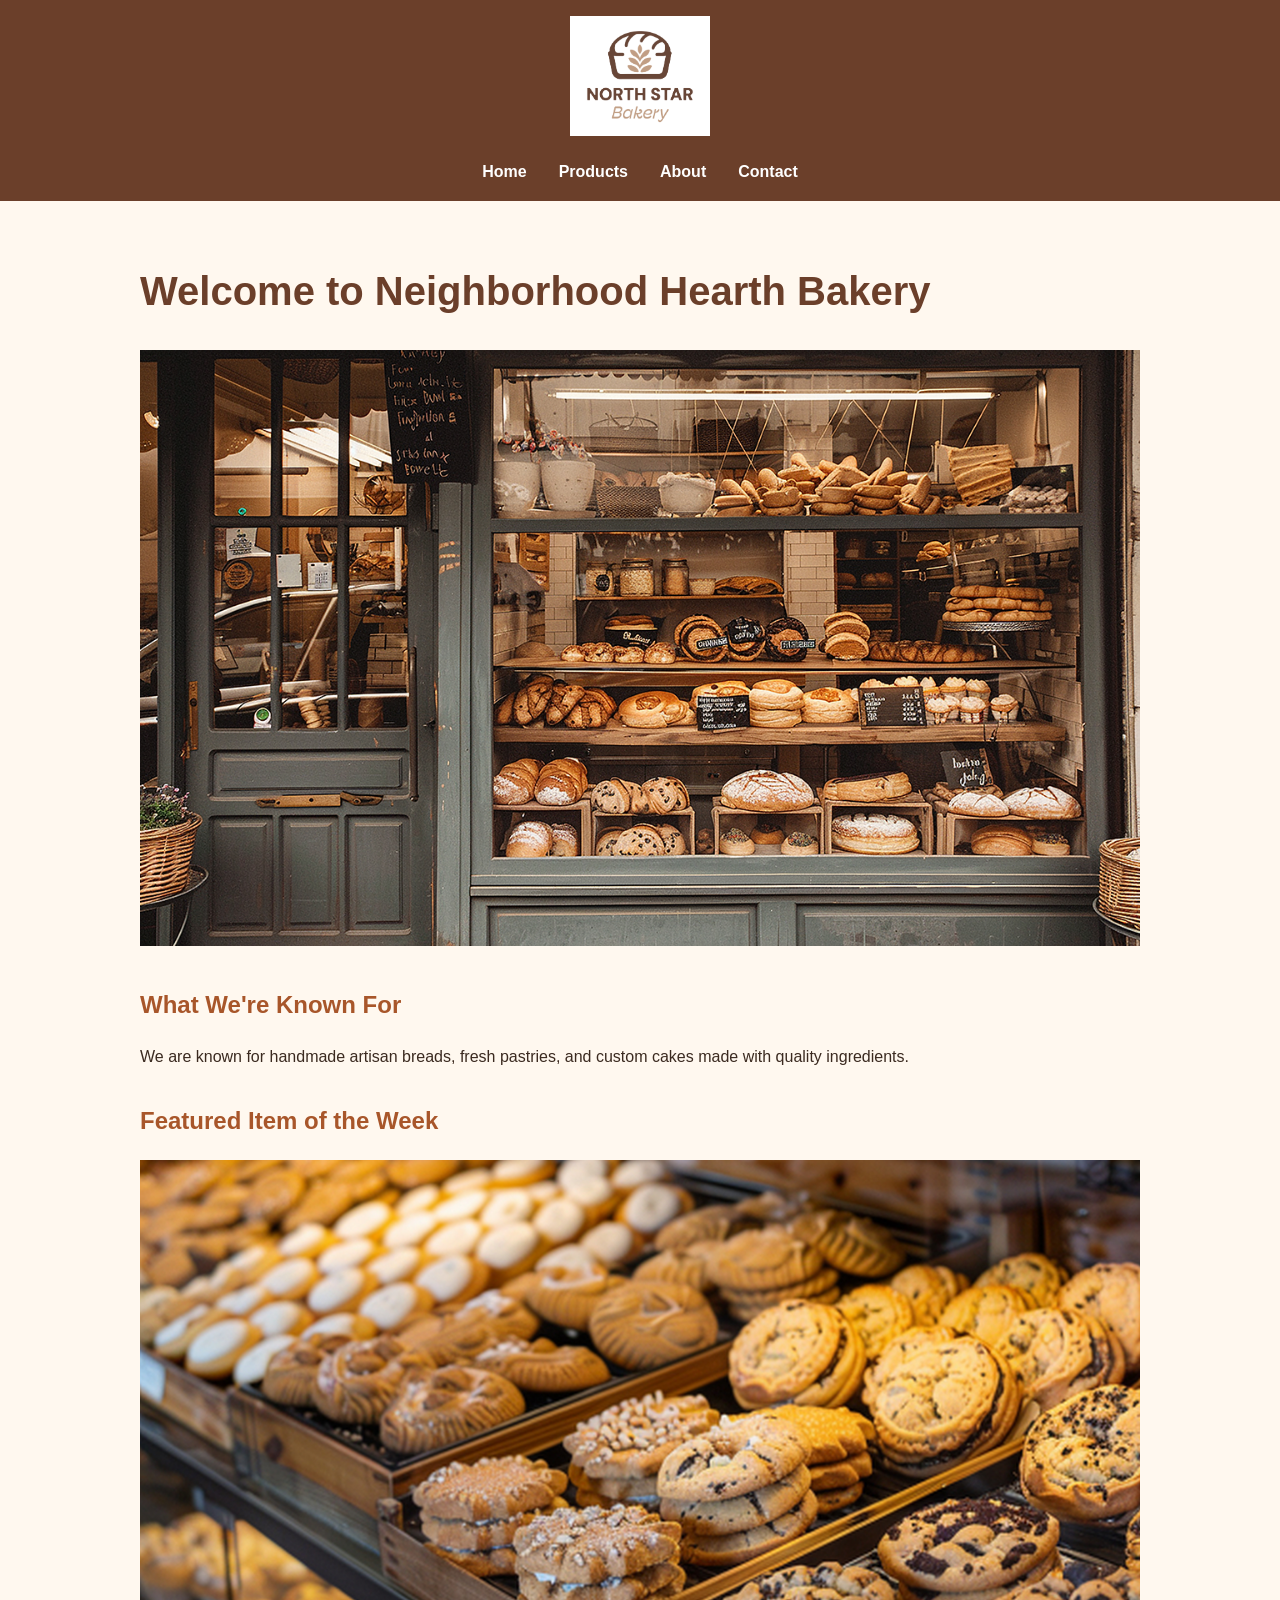
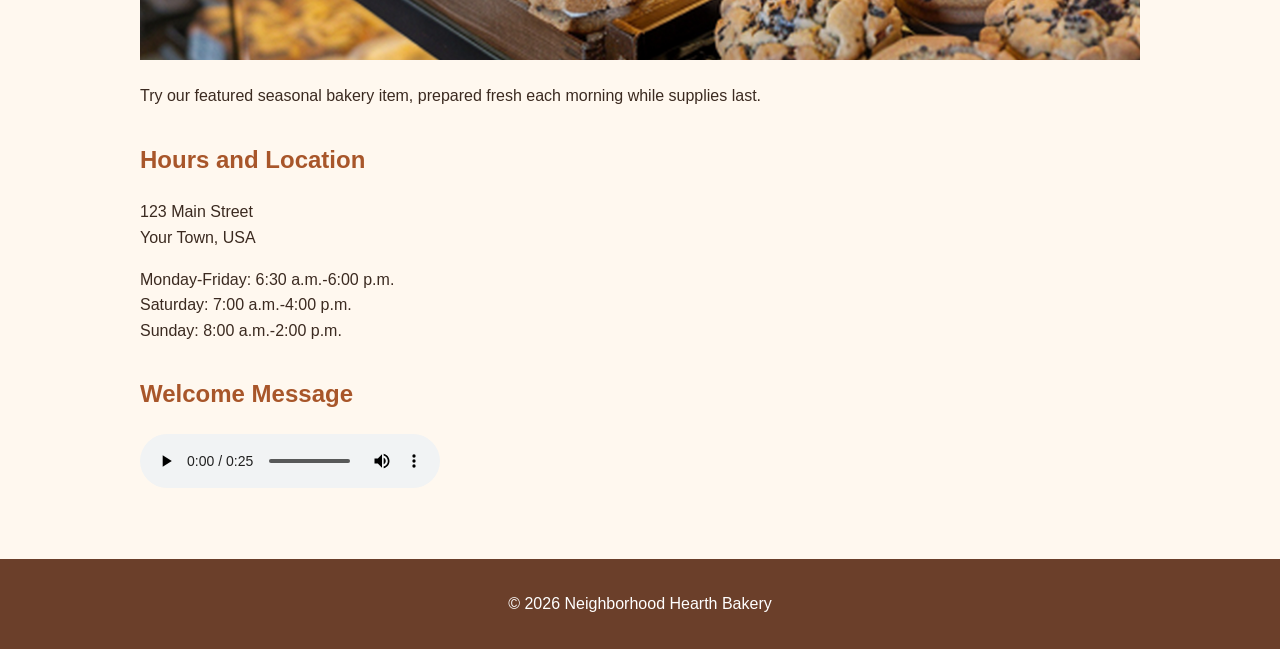
<file: index.html>
<!DOCTYPE html>
<html lang="en">

<head>
    <meta charset="UTF-8">
    <meta name="viewport" content="width=device-width, initial-scale=1.0">
    <title>Neighborhood Hearth Bakery | Home</title>
    <link rel="stylesheet" href="styles.css">
</head>

<body>

    <header>
        <img src="bakery-logo_c.png" alt="Neighborhood Hearth Bakery logo">

        <nav>
            <ul>
                <li><a href="index.html">Home</a></li>
                <li><a href="products.html">Products</a></li>
                <li><a href="about.html">About</a></li>
                <li><a href="contact.html">Contact</a></li>
            </ul>
        </nav>
    </header>

    <main>
        <h1>Welcome to Neighborhood Hearth Bakery</h1>

        <img src="bakery-storefront_c.png"
             alt="Front entrance of Neighborhood Hearth Bakery">

        <section>
            <h2>What We're Known For</h2>
            <p>
                We are known for handmade artisan breads, fresh pastries,
                and custom cakes made with quality ingredients.
            </p>
        </section>

        <section>
            <h2>Featured Item of the Week</h2>

            <picture>
                <source media="(min-width: 768px)"
                        srcset="bakery-feature-large_c.png">
                <img src="bakery-feature-small_c.png"
                     alt="Featured bakery item of the week">
            </picture>

            <p>
                Try our featured seasonal bakery item, prepared fresh
                each morning while supplies last.
            </p>
        </section>

        <section>
            <h2>Hours and Location</h2>
            <p>
                123 Main Street<br>
                Your Town, USA
            </p>

            <p>
                Monday-Friday: 6:30 a.m.-6:00 p.m.<br>
                Saturday: 7:00 a.m.-4:00 p.m.<br>
                Sunday: 8:00 a.m.-2:00 p.m.
            </p>
        </section>

        <section>
            <h2>Welcome Message</h2>

            <audio controls>
                <source src="bakery-welcome_c.mp3" type="audio/mpeg">
                Your browser does not support the audio element.
            </audio>
        </section>
    </main>

    <footer>
        <p>&copy; 2026 Neighborhood Hearth Bakery</p>
    </footer>

</body>
</html>
</file>
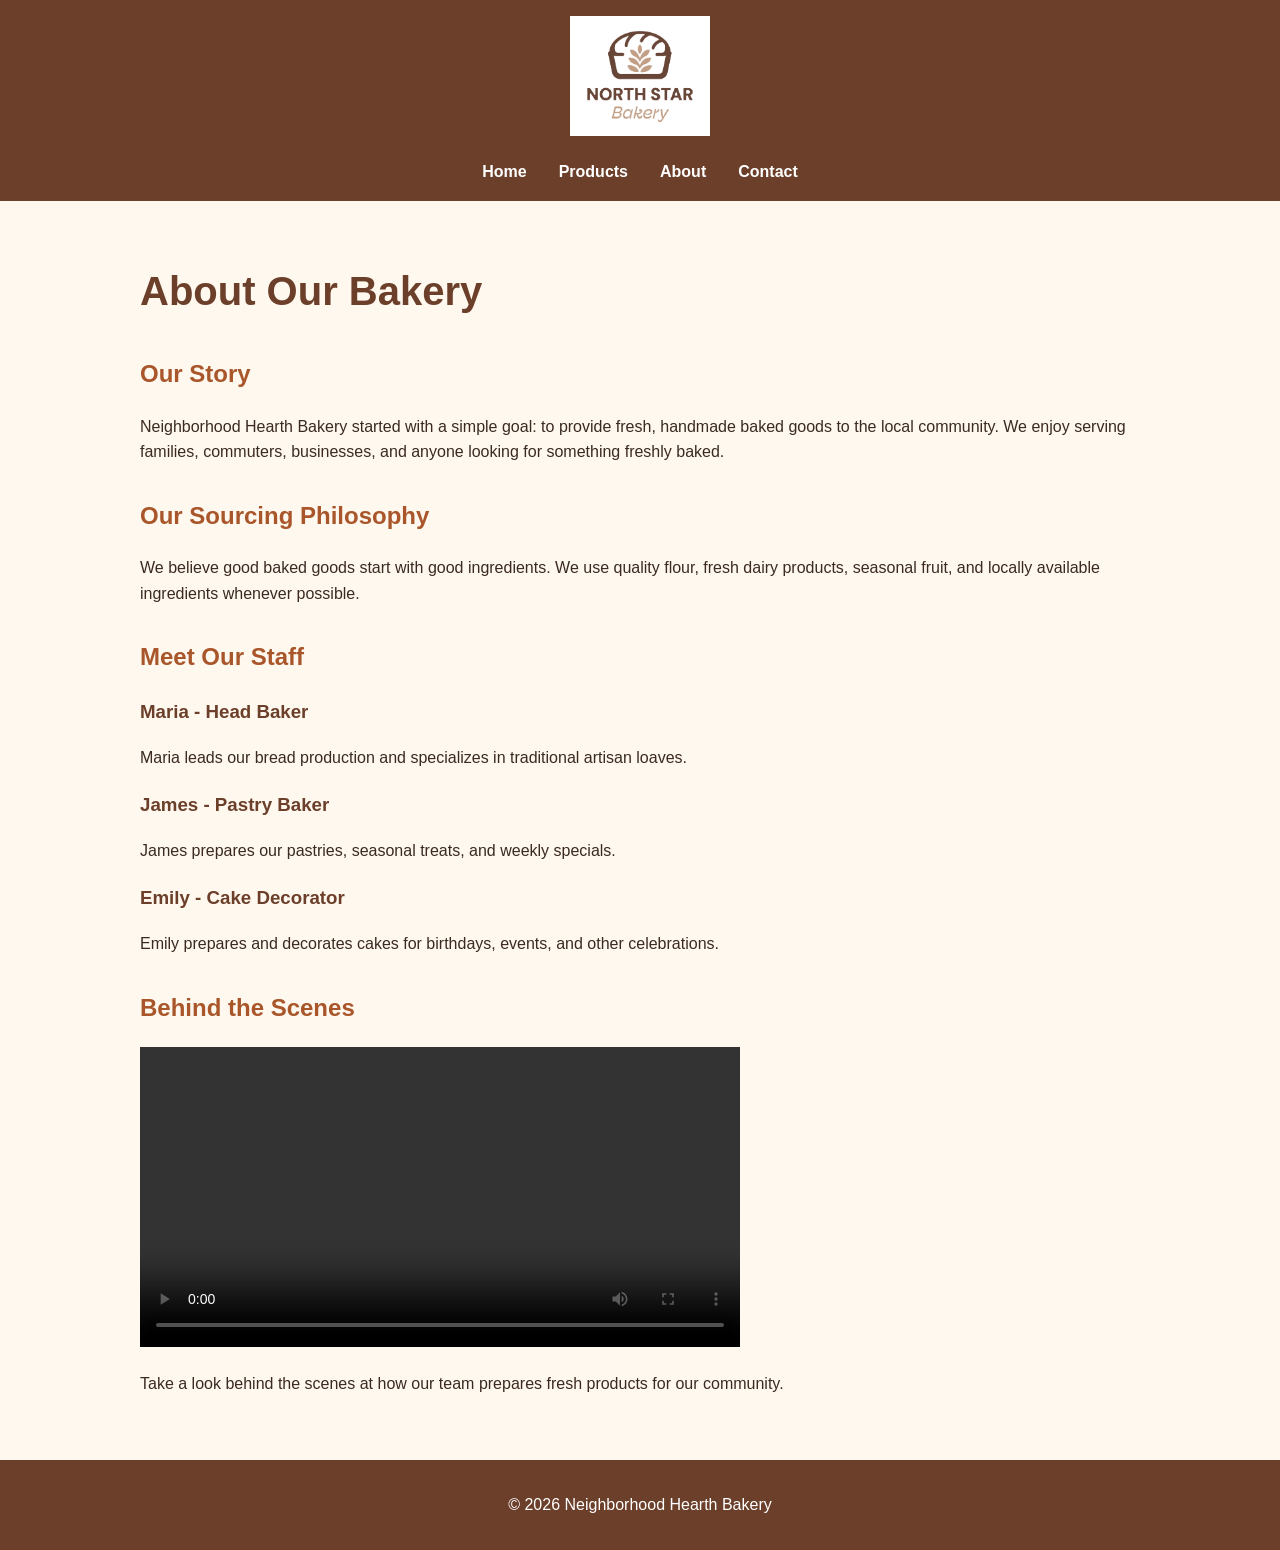
<file: about.html>
<!DOCTYPE html>
<html lang="en">

<head>
    <meta charset="UTF-8">
    <meta name="viewport" content="width=device-width, initial-scale=1.0">
    <title>Neighborhood Hearth Bakery | About</title>
    <link rel="stylesheet" href="styles.css">
</head>

<body>

    <header>
        <img src="bakery-logo_c.png" alt="Neighborhood Hearth Bakery logo">

        <nav>
            <ul>
                <li><a href="index.html">Home</a></li>
                <li><a href="products.html">Products</a></li>
                <li><a href="about.html">About</a></li>
                <li><a href="contact.html">Contact</a></li>
            </ul>
        </nav>
    </header>

    <main>
        <h1>About Our Bakery</h1>

        <section>
            <h2>Our Story</h2>
            <p>
                Neighborhood Hearth Bakery started with a simple goal:
                to provide fresh, handmade baked goods to the local community.
                We enjoy serving families, commuters, businesses, and anyone
                looking for something freshly baked.
            </p>
        </section>

        <section>
            <h2>Our Sourcing Philosophy</h2>
            <p>
                We believe good baked goods start with good ingredients.
                We use quality flour, fresh dairy products, seasonal fruit,
                and locally available ingredients whenever possible.
            </p>
        </section>

        <section>
            <h2>Meet Our Staff</h2>

            <h3>Maria - Head Baker</h3>
            <p>
                Maria leads our bread production and specializes in
                traditional artisan loaves.
            </p>

            <h3>James - Pastry Baker</h3>
            <p>
                James prepares our pastries, seasonal treats, and
                weekly specials.
            </p>

            <h3>Emily - Cake Decorator</h3>
            <p>
                Emily prepares and decorates cakes for birthdays,
                events, and other celebrations.
            </p>
        </section>

        <section>
            <h2>Behind the Scenes</h2>

            <video controls width="600">
                <source src="bakery-behind-scenes-github.mp4" type="video/mp4">
                Your browser does not support the video element.
            </video>

            <p>
                Take a look behind the scenes at how our team prepares
                fresh products for our community.
            </p>
        </section>
    </main>

    <footer>
        <p>&copy; 2026 Neighborhood Hearth Bakery</p>
    </footer>

</body>
</html>
</file>
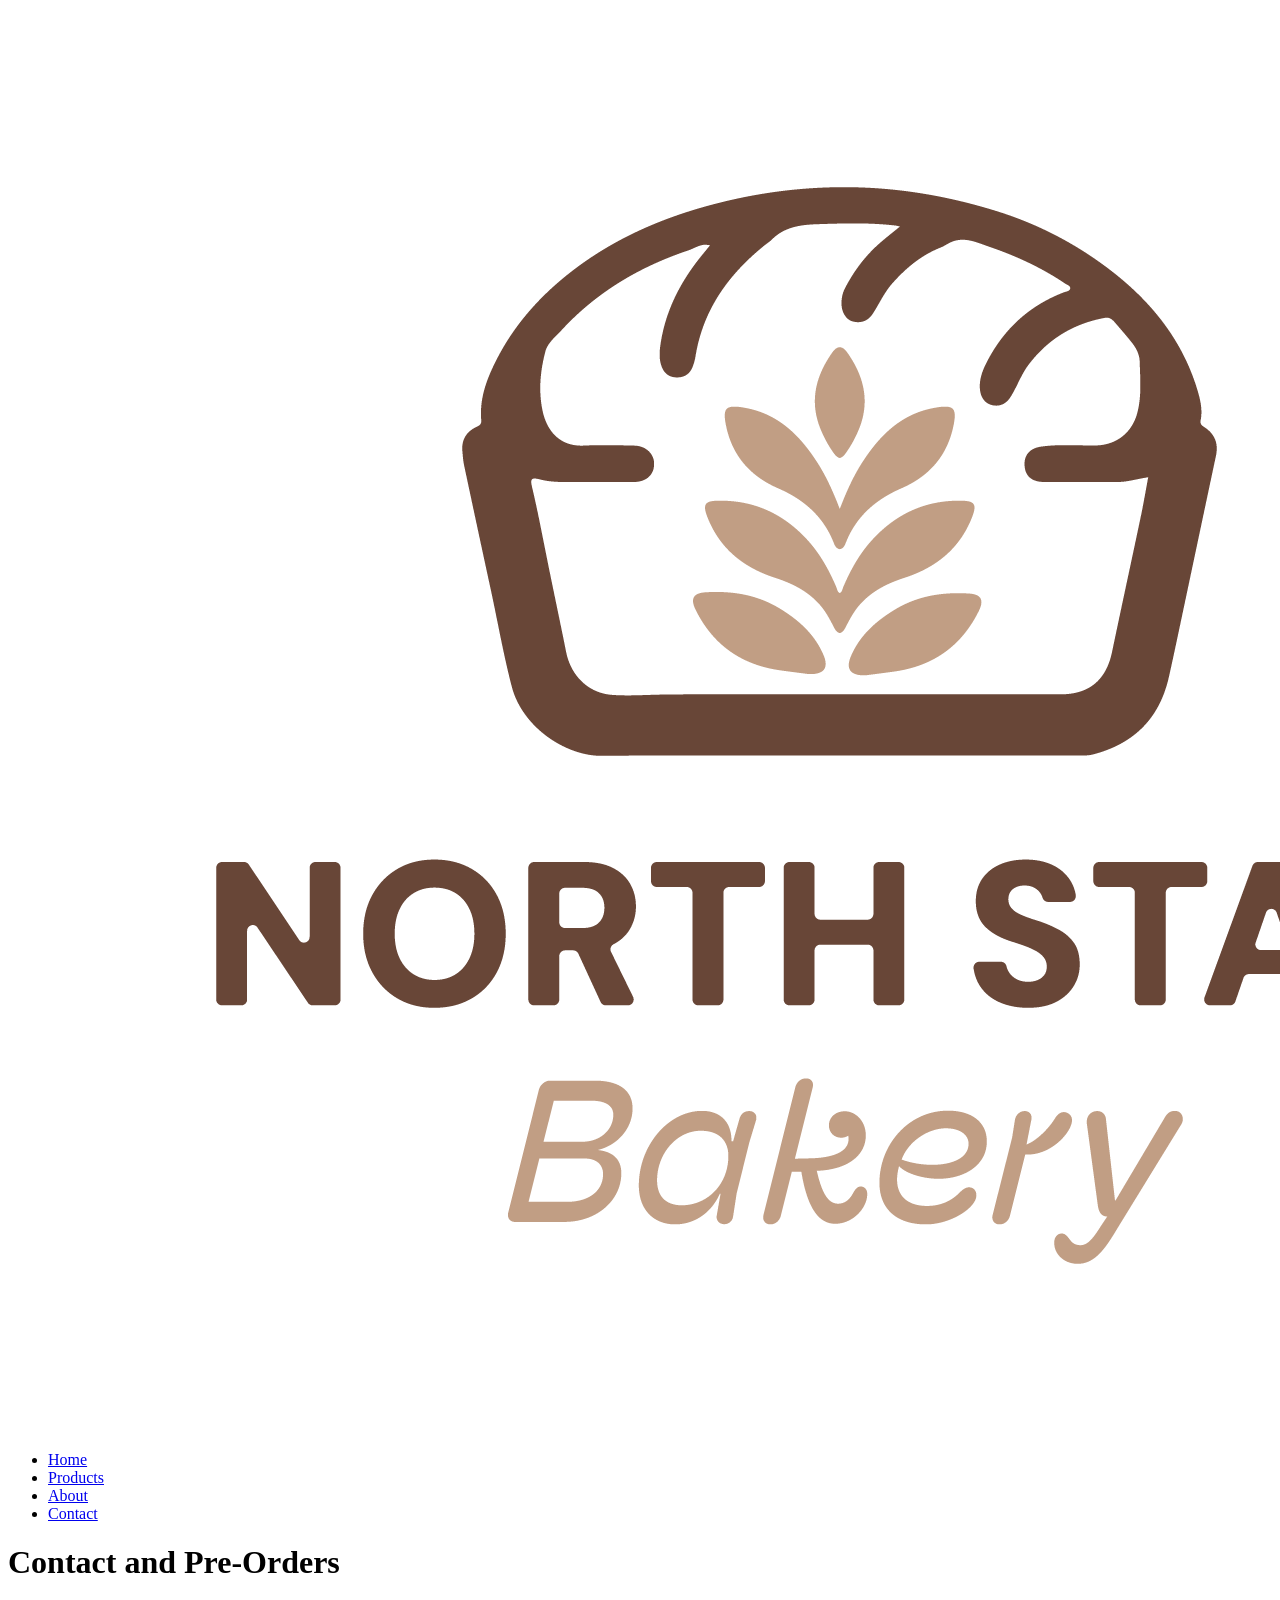
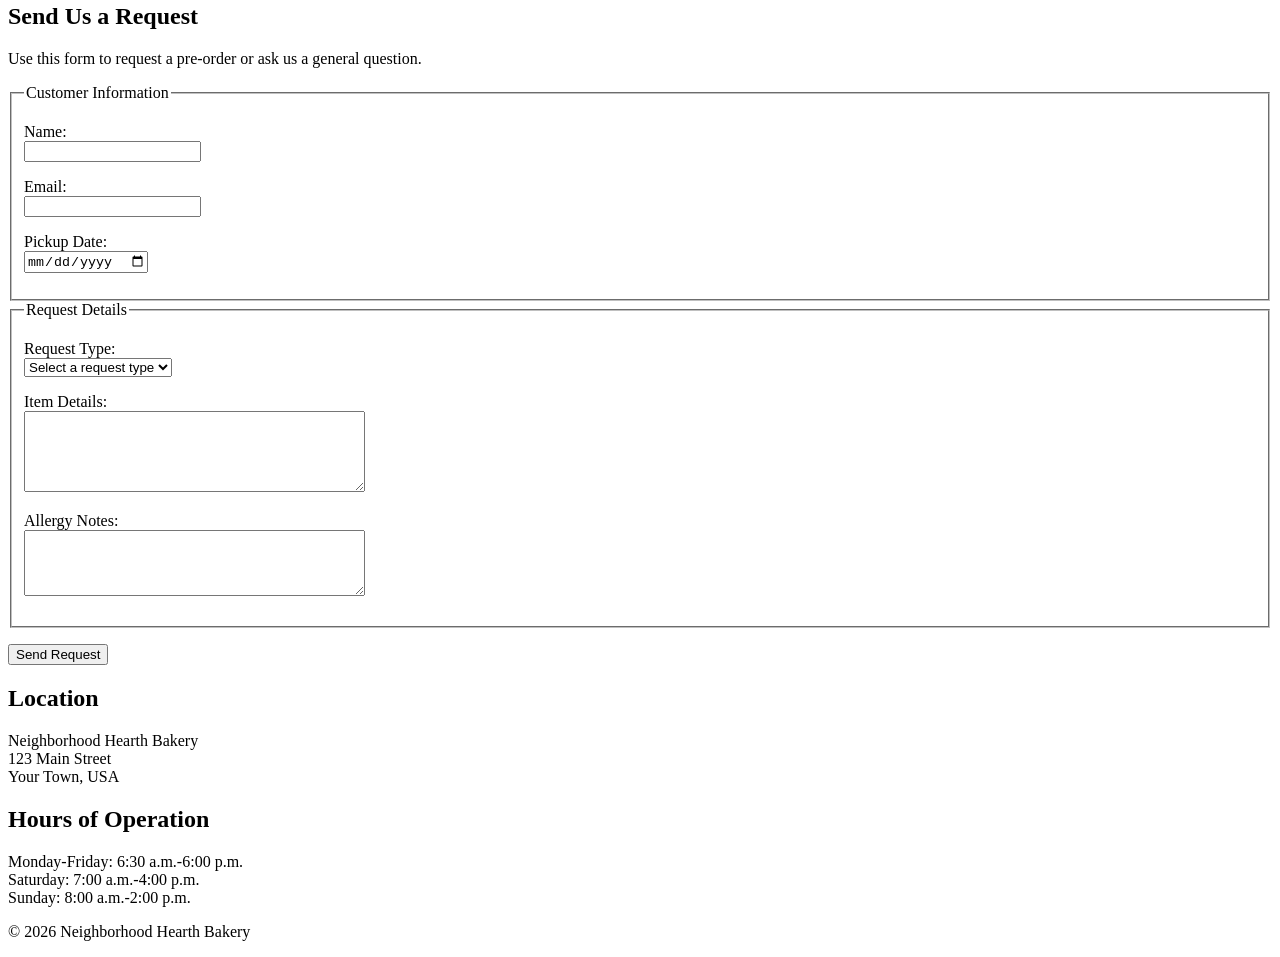
<file: contact.html>
<!DOCTYPE html>
<html lang="en">

<head>
    <meta charset="UTF-8">
    <meta name="viewport" content="width=device-width, initial-scale=1.0">
    <title>Neighborhood Hearth Bakery | Contact</title>
</head>

<script src="script.js"></script>
    
<body>

    <header>
        <img src="bakery-logo_c.png" alt="Neighborhood Hearth Bakery logo">

        <nav>
            <ul>
                <li><a href="index.html">Home</a></li>
                <li><a href="products.html">Products</a></li>
                <li><a href="about.html">About</a></li>
                <li><a href="contact.html">Contact</a></li>
            </ul>
        </nav>
    </header>

    <main>
        <h1>Contact and Pre-Orders</h1>

        <section>
            <h2>Send Us a Request</h2>

            <p>
                Use this form to request a pre-order or ask us a
                general question.
            </p>

            <form action="#" method="post">

                <fieldset>
                    <legend>Customer Information</legend>

                    <p>
             <label for="name">Name:</label><br>

            <input type="text"
                   id="name"
                   name="name"
                   required>

            <span id="name-error"></span>
                    </p>

                    <p>
            <label for="email">Email:</label><br>

            <input type="email"
                   id="email"
                   name="email"
                   required>

            <span id="email-error"></span>
                    </p>

                    <p>
                        <label for="pickup">Pickup Date:</label><br>
                        <input type="date"
                               id="pickup"
                               name="pickup"
                               required>
                    </p>
                </fieldset>

                <fieldset>
                    <legend>Request Details</legend>

                    <p>
                        <label for="request-type">Request Type:</label><br>
                        <select id="request-type"
                                name="request-type"
                                required>
                            <option value="">Select a request type</option>
                            <option value="pre-order">Pre-Order</option>
                            <option value="general-question">General Question</option>
                        </select>
                    </p>

                    <p>
                        <label for="item-details">Item Details:</label><br>
                        <textarea id="item-details"
                                  name="item-details"
                                  rows="5"
                                  cols="40"
                                  required></textarea>
                    </p>

                    <p>
                        <label for="allergies">Allergy Notes:</label><br>
                        <textarea id="allergies"
                                  name="allergies"
                                  rows="4"
                                  cols="40"></textarea>
                    </p>
                </fieldset>

                <p>
                    <button type="submit">Send Request</button>
                </p>

            <form id="contact-form" action="#" method="post">
        </section>

        <section>
            <h2>Location</h2>
            <p>
                Neighborhood Hearth Bakery<br>
                123 Main Street<br>
                Your Town, USA
            </p>
        </section>

        <section>
            <h2>Hours of Operation</h2>
            <p>
                Monday-Friday: 6:30 a.m.-6:00 p.m.<br>
                Saturday: 7:00 a.m.-4:00 p.m.<br>
                Sunday: 8:00 a.m.-2:00 p.m.
            </p>
        </section>
    </main>

    <footer>
        <p>&copy; 2026 Neighborhood Hearth Bakery</p>
    </footer>

</body>
</html>
</file>
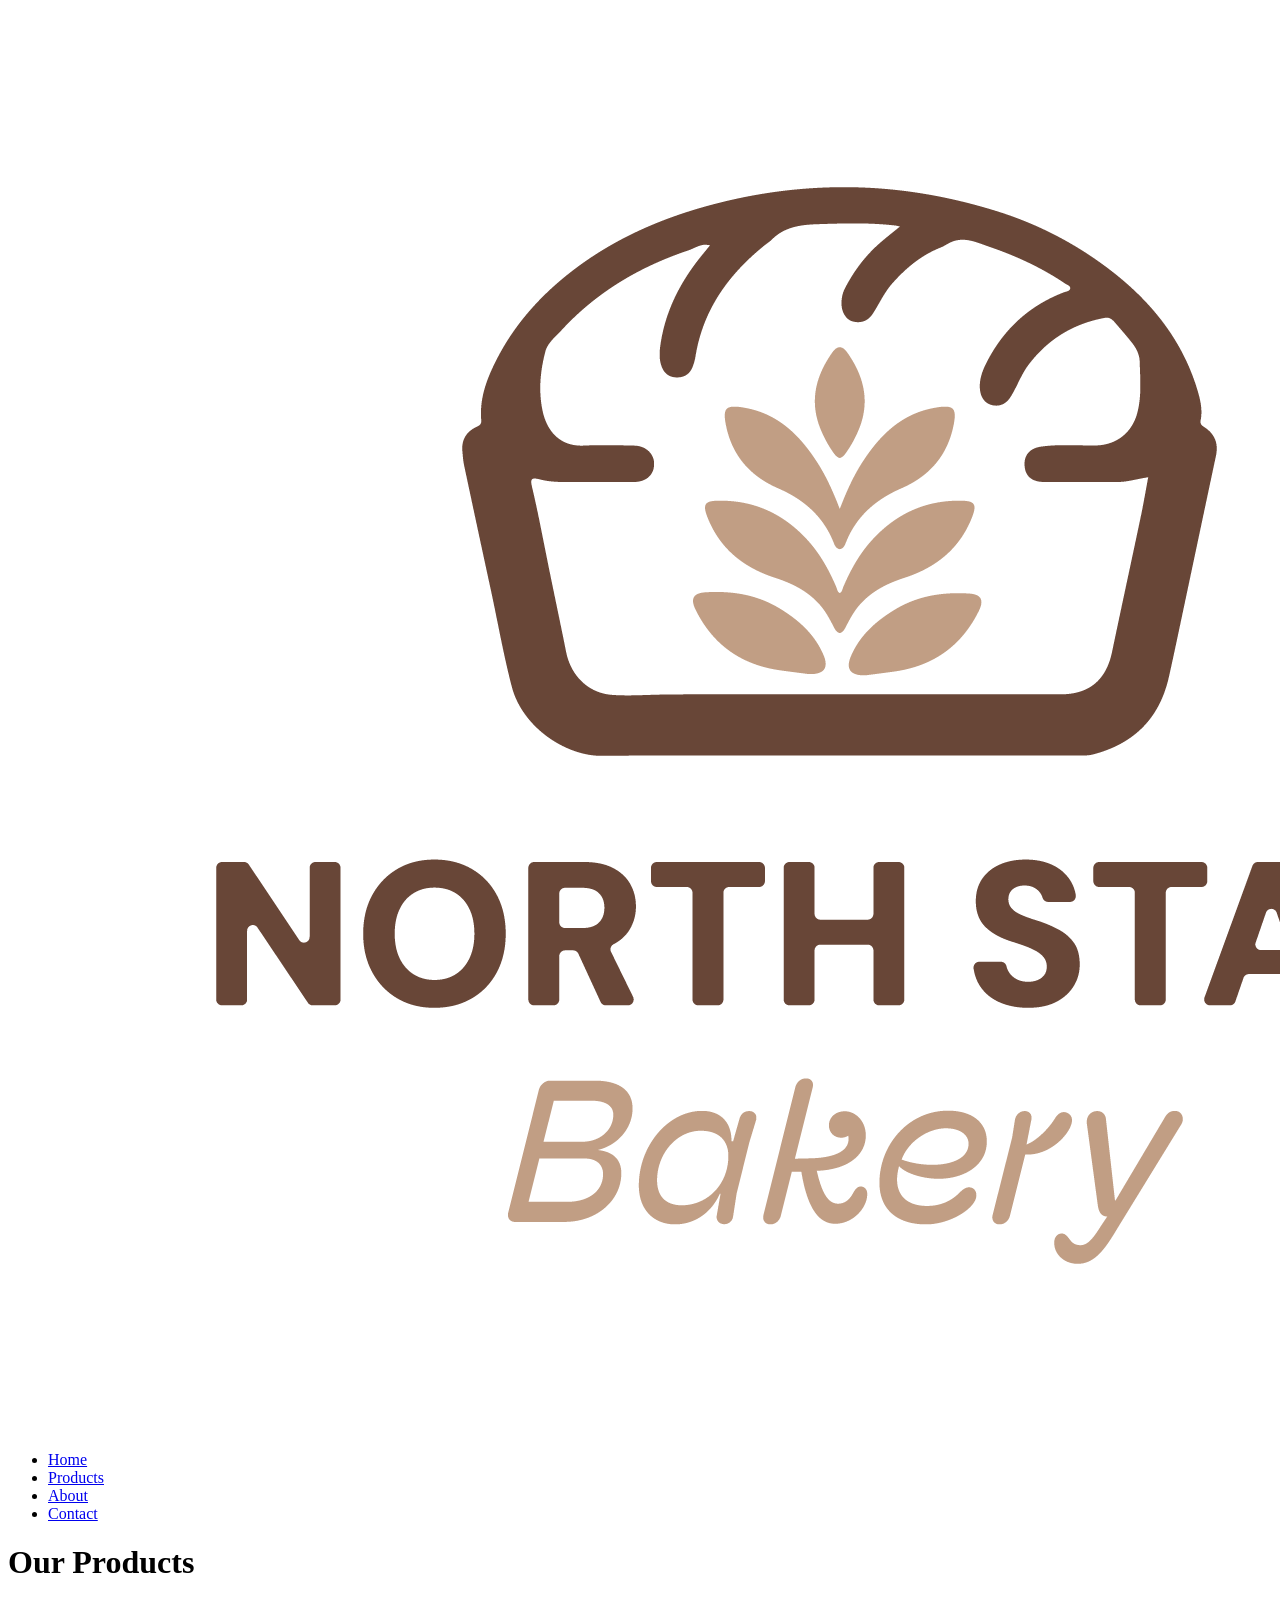
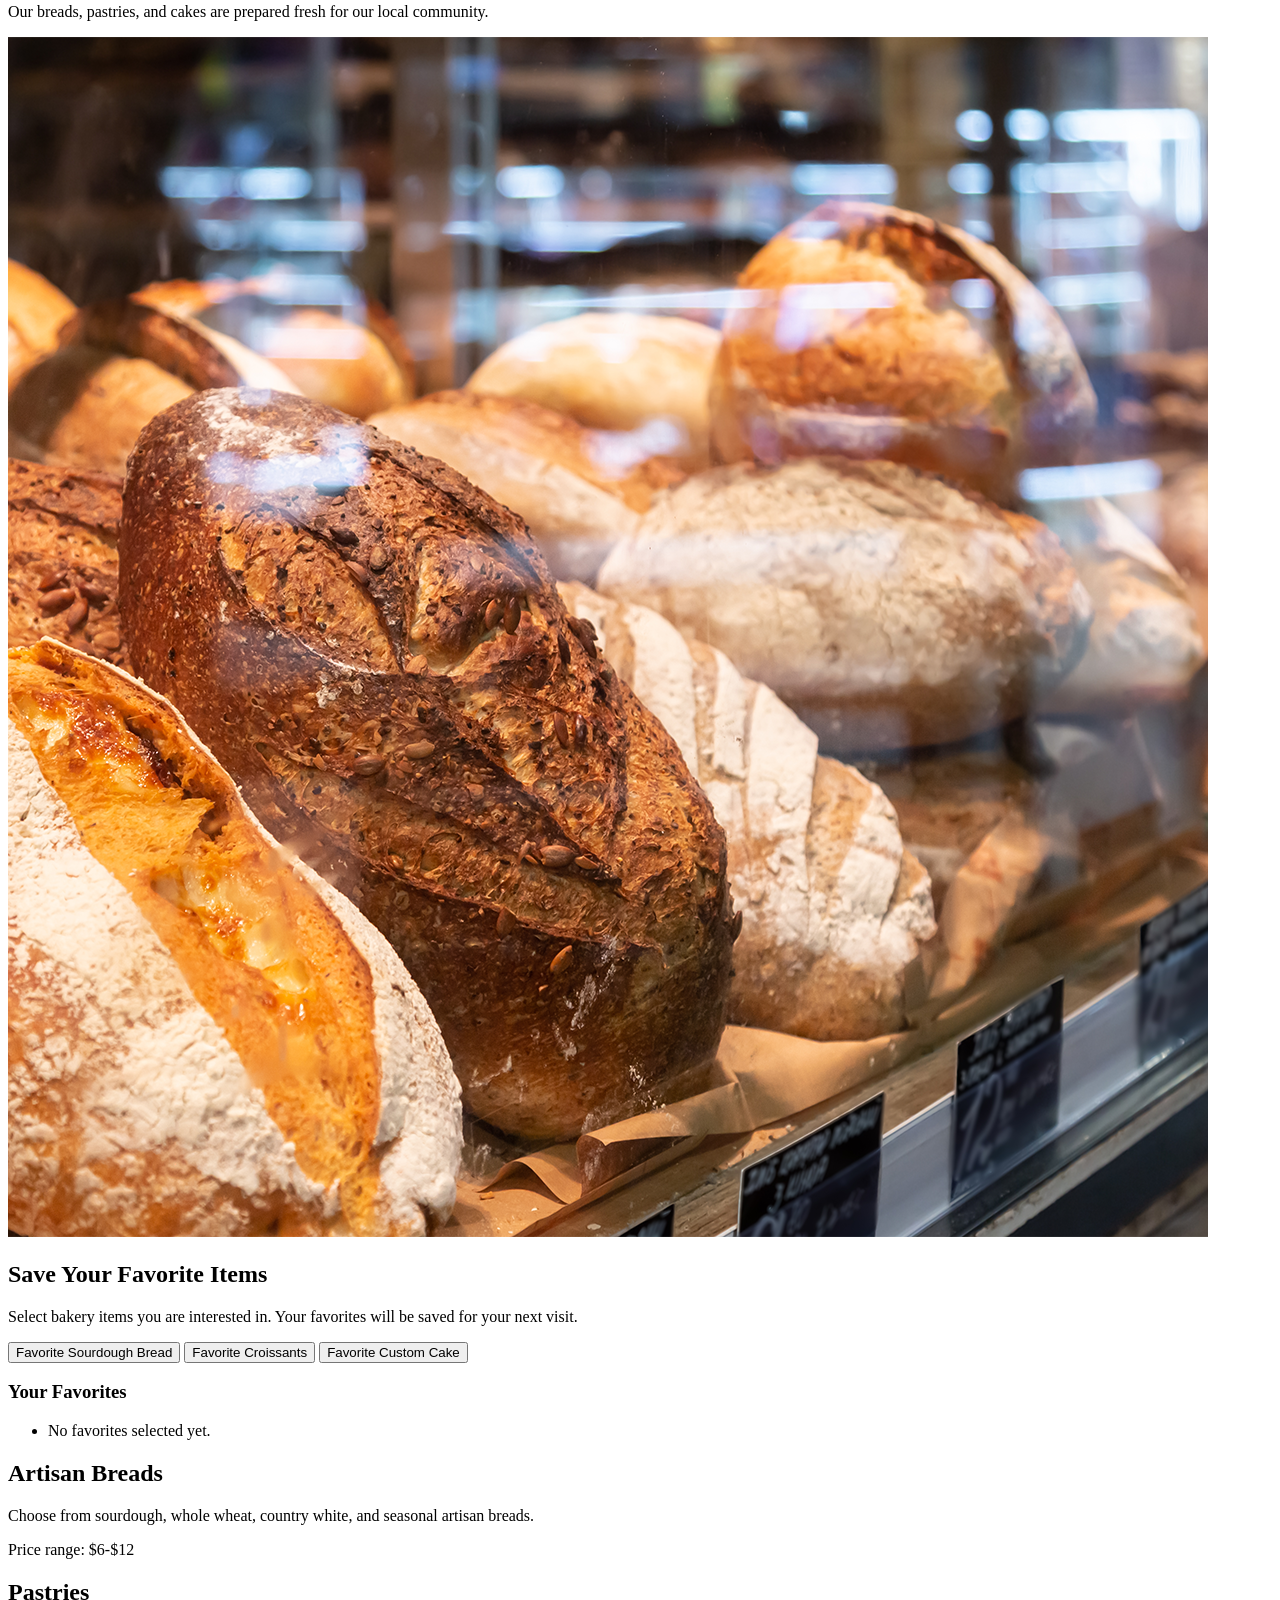
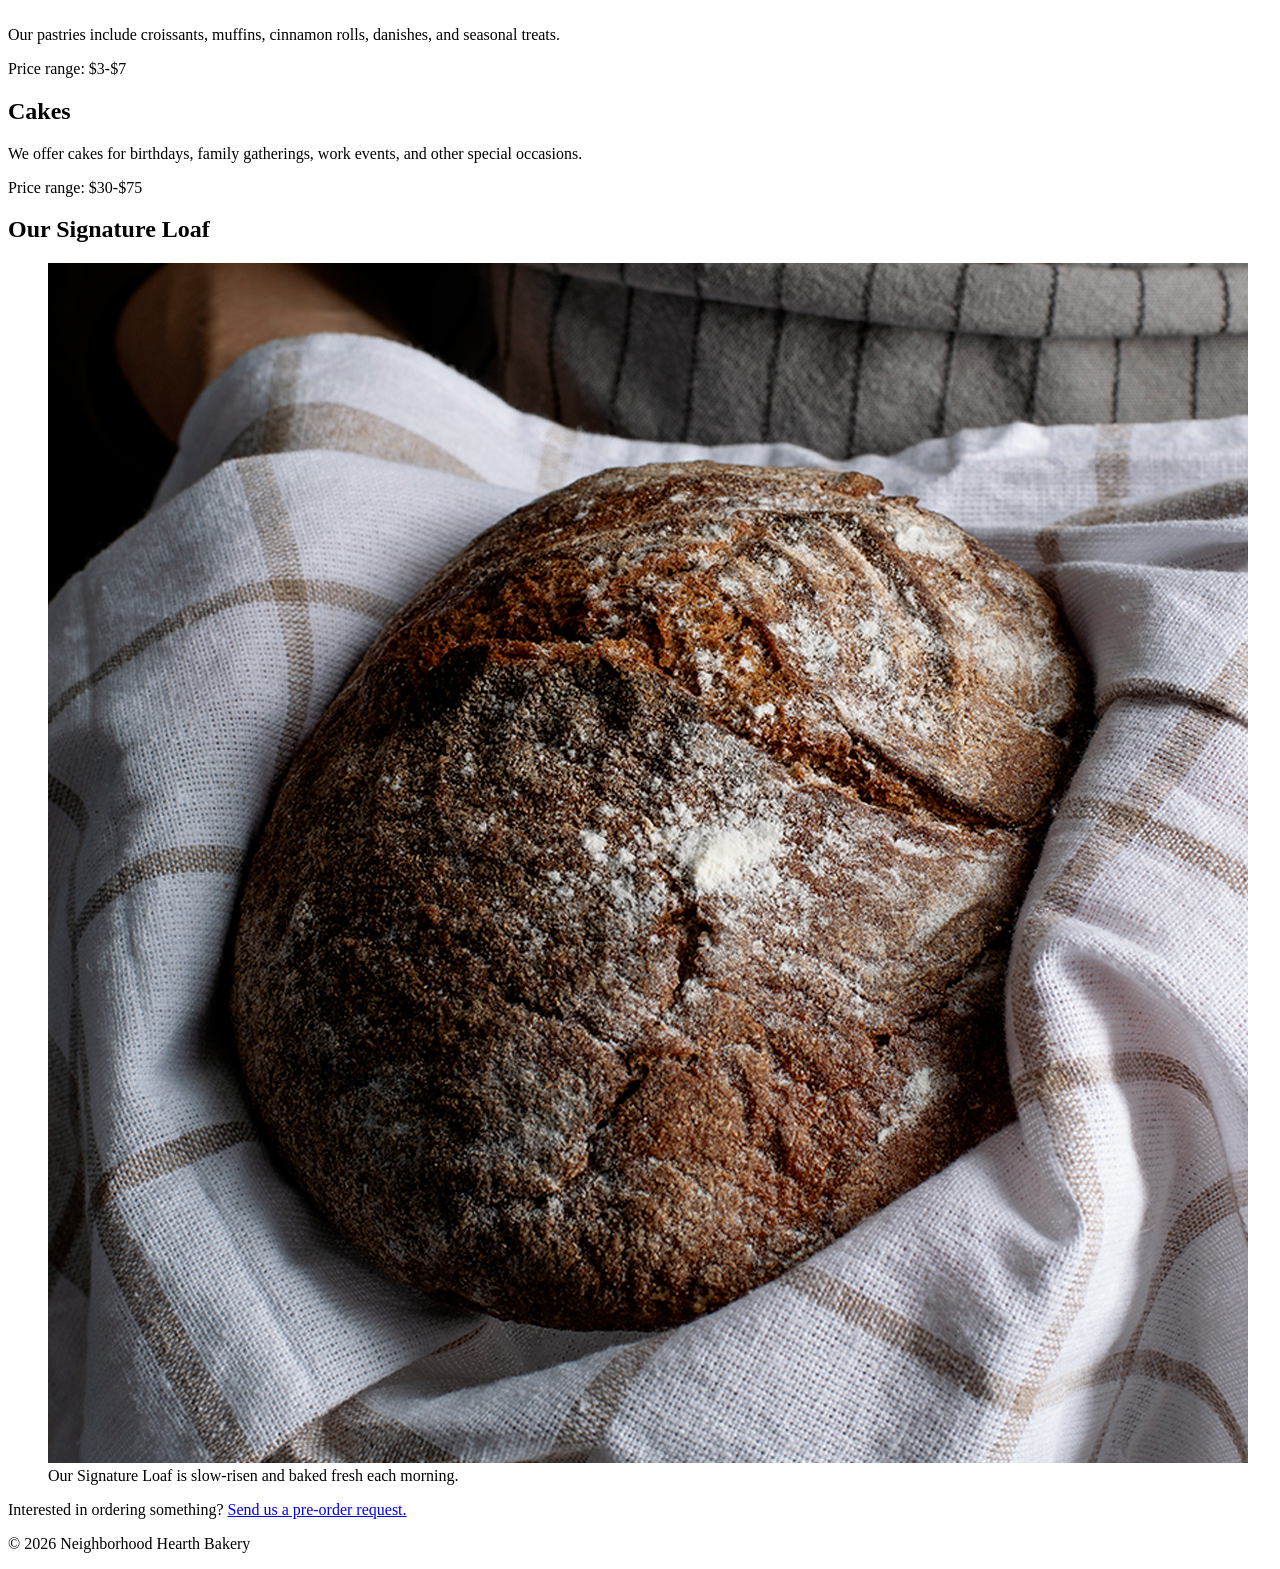
<file: products.html>
<!DOCTYPE html>
<html lang="en">

<head>
    <meta charset="UTF-8">
    <meta name="viewport" content="width=device-width, initial-scale=1.0">
    <title>Neighborhood Hearth Bakery | Products</title>
</head>

<script src="script.js"></script>
    
<body>

    <header>
        <img src="bakery-logo_c.png" alt="Neighborhood Hearth Bakery logo">

        <nav>
            <ul>
                <li><a href="index.html">Home</a></li>
                <li><a href="products.html">Products</a></li>
                <li><a href="about.html">About</a></li>
                <li><a href="contact.html">Contact</a></li>
            </ul>
        </nav>
    </header>

    <main>
        <h1>Our Products</h1>

        <p>
            Our breads, pastries, and cakes are prepared fresh for
            our local community.
        </p>

        <img src="bakery-bread_c.png"
             alt="Freshly baked bread from Neighborhood Hearth Bakery">
        <section>
        <h2>Save Your Favorite Items</h2>

        <p>
            Select bakery items you are interested in. Your favorites will
            be saved for your next visit.
        </p>

        <button type="button" class="favorite-btn" data-item="Sourdough Bread">
            Favorite Sourdough Bread
        </button>

        <button type="button" class="favorite-btn" data-item="Croissants">
            Favorite Croissants
        </button>

        <button type="button" class="favorite-btn" data-item="Custom Cake">
            Favorite Custom Cake
        </button>

        <h3>Your Favorites</h3>

        <ul id="favorites-list">
        </ul>
        </section>
        
        <section>
            <h2>Artisan Breads</h2>
            <p>
                Choose from sourdough, whole wheat, country white,
                and seasonal artisan breads.
            </p>
            <p>Price range: $6-$12</p>
        </section>

        <section>
            <h2>Pastries</h2>
            <p>
                Our pastries include croissants, muffins, cinnamon rolls,
                danishes, and seasonal treats.
            </p>
            <p>Price range: $3-$7</p>
        </section>

        <section>
            <h2>Cakes</h2>
            <p>
                We offer cakes for birthdays, family gatherings,
                work events, and other special occasions.
            </p>
            <p>Price range: $30-$75</p>
        </section>

        <section>
            <h2>Our Signature Loaf</h2>

            <figure>
                <img src="bakery-signature-loaf_c.png"
                     alt="Freshly baked signature artisan loaf">
                <figcaption>
                    Our Signature Loaf is slow-risen and baked fresh each morning.
                </figcaption>
            </figure>
        </section>

        <p>
            Interested in ordering something?
            <a href="contact.html">Send us a pre-order request.</a>
        </p>
    </main>

    <footer>
        <p>&copy; 2026 Neighborhood Hearth Bakery</p>
    </footer>

</body>
</html>
</file>
<file: styles.css>
* {
    box-sizing: border-box;
}

body {
    margin: 0;
    font-family: Arial, sans-serif;
    background-color: #fff8ef;
    color: #3b2a20;
    line-height: 1.6;
}

header {
    background-color: #6b3f2a;
    color: white;
    padding: 1rem;
    text-align: center;
}

header img {
    max-width: 140px;
    height: auto;
}

nav ul {
    list-style: none;
    padding: 0;
    margin: 1rem 0 0;
    display: flex;
    flex-direction: column;
    gap: 0.5rem;
}

nav a {
    color: white;
    text-decoration: none;
    font-weight: bold;
}

nav a:hover {
    text-decoration: underline;
}

main {
    width: 90%;
    max-width: 1000px;
    margin: 0 auto;
    padding: 2rem 0;
}

h1 {
    font-size: 2rem;
    color: #6b3f2a;
}

h2 {
    color: #a8562a;
    margin-top: 2rem;
}

h3 {
    color: #6b3f2a;
}

p {
    margin-bottom: 1rem;
}

img,
video {
    max-width: 100%;
    height: auto;
}

figure {
    margin: 1.5rem 0;
}

figcaption {
    font-style: italic;
    margin-top: 0.5rem;
}

section {
    margin-bottom: 2rem;
}

form {
    background-color: #f4e2cf;
    padding: 1rem;
    border-radius: 8px;
}

fieldset {
    border: 1px solid #a8562a;
    margin-bottom: 1rem;
    padding: 1rem;
}

legend {
    font-weight: bold;
    color: #6b3f2a;
}

input,
select,
textarea {
    width: 100%;
    padding: 0.6rem;
    margin-top: 0.25rem;
    border: 1px solid #8c7565;
    border-radius: 4px;
    font: inherit;
}

button {
    background-color: #a8562a;
    color: white;
    border: none;
    padding: 0.75rem 1.25rem;
    border-radius: 4px;
    font-size: 1rem;
    cursor: pointer;
}

button:hover {
    background-color: #7c3f20;
}

footer {
    background-color: #6b3f2a;
    color: white;
    text-align: center;
    padding: 1rem;
}

/* Larger screens */
@media (min-width: 768px) {

    nav ul {
        flex-direction: row;
        justify-content: center;
        gap: 2rem;
    }

    h1 {
        font-size: 2.5rem;
    }

    form {
        padding: 2rem;
    }

    .favorite-btn {
    background-color: #a8562a;
    color: white;
    border: none;
    padding: 0.7rem 1rem;
    margin: 0.5rem;
    border-radius: 4px;
    cursor: pointer;
}

.favorite-btn:hover {
    background-color: #7c3f20;
}

#favorites-list {
    background-color: #f4e2cf;
    padding: 1rem 2rem;
}

#name-error,
#email-error {
    color: #b00020;
    font-weight: bold;
}
</file>
